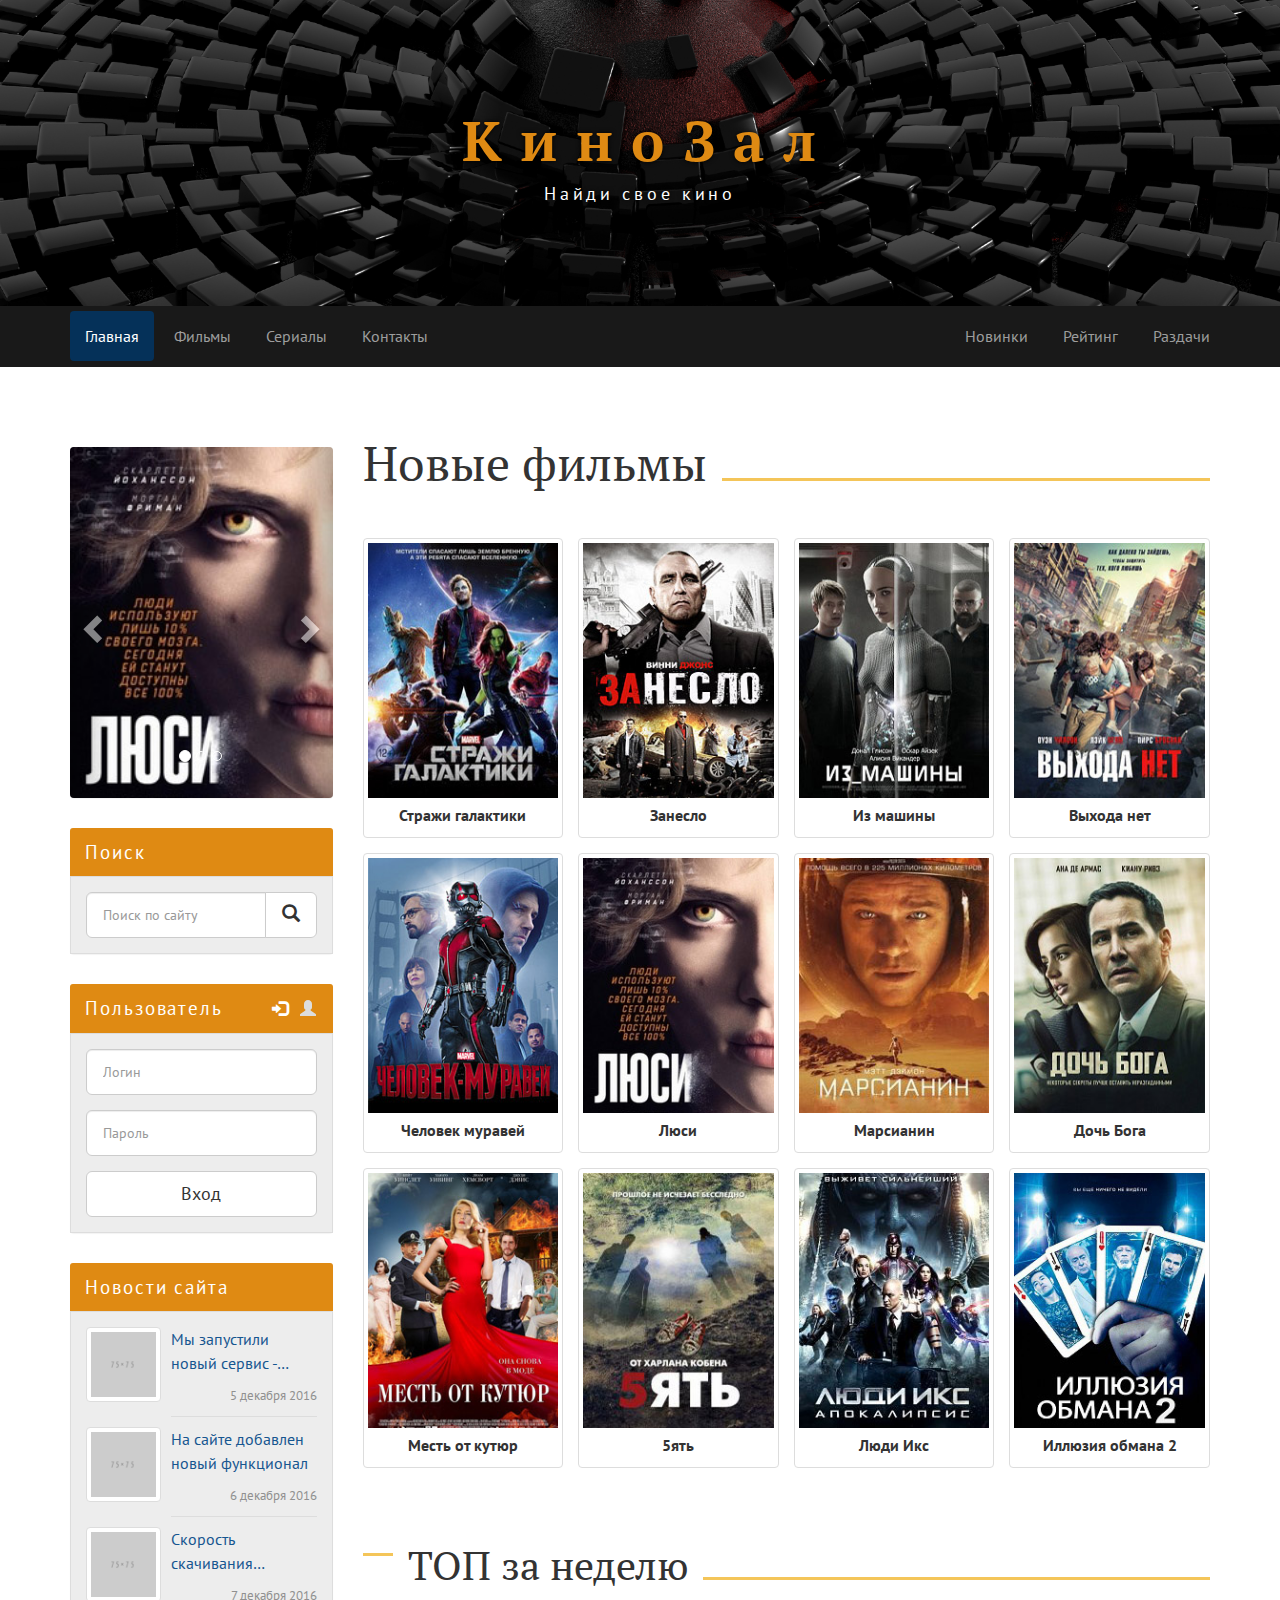
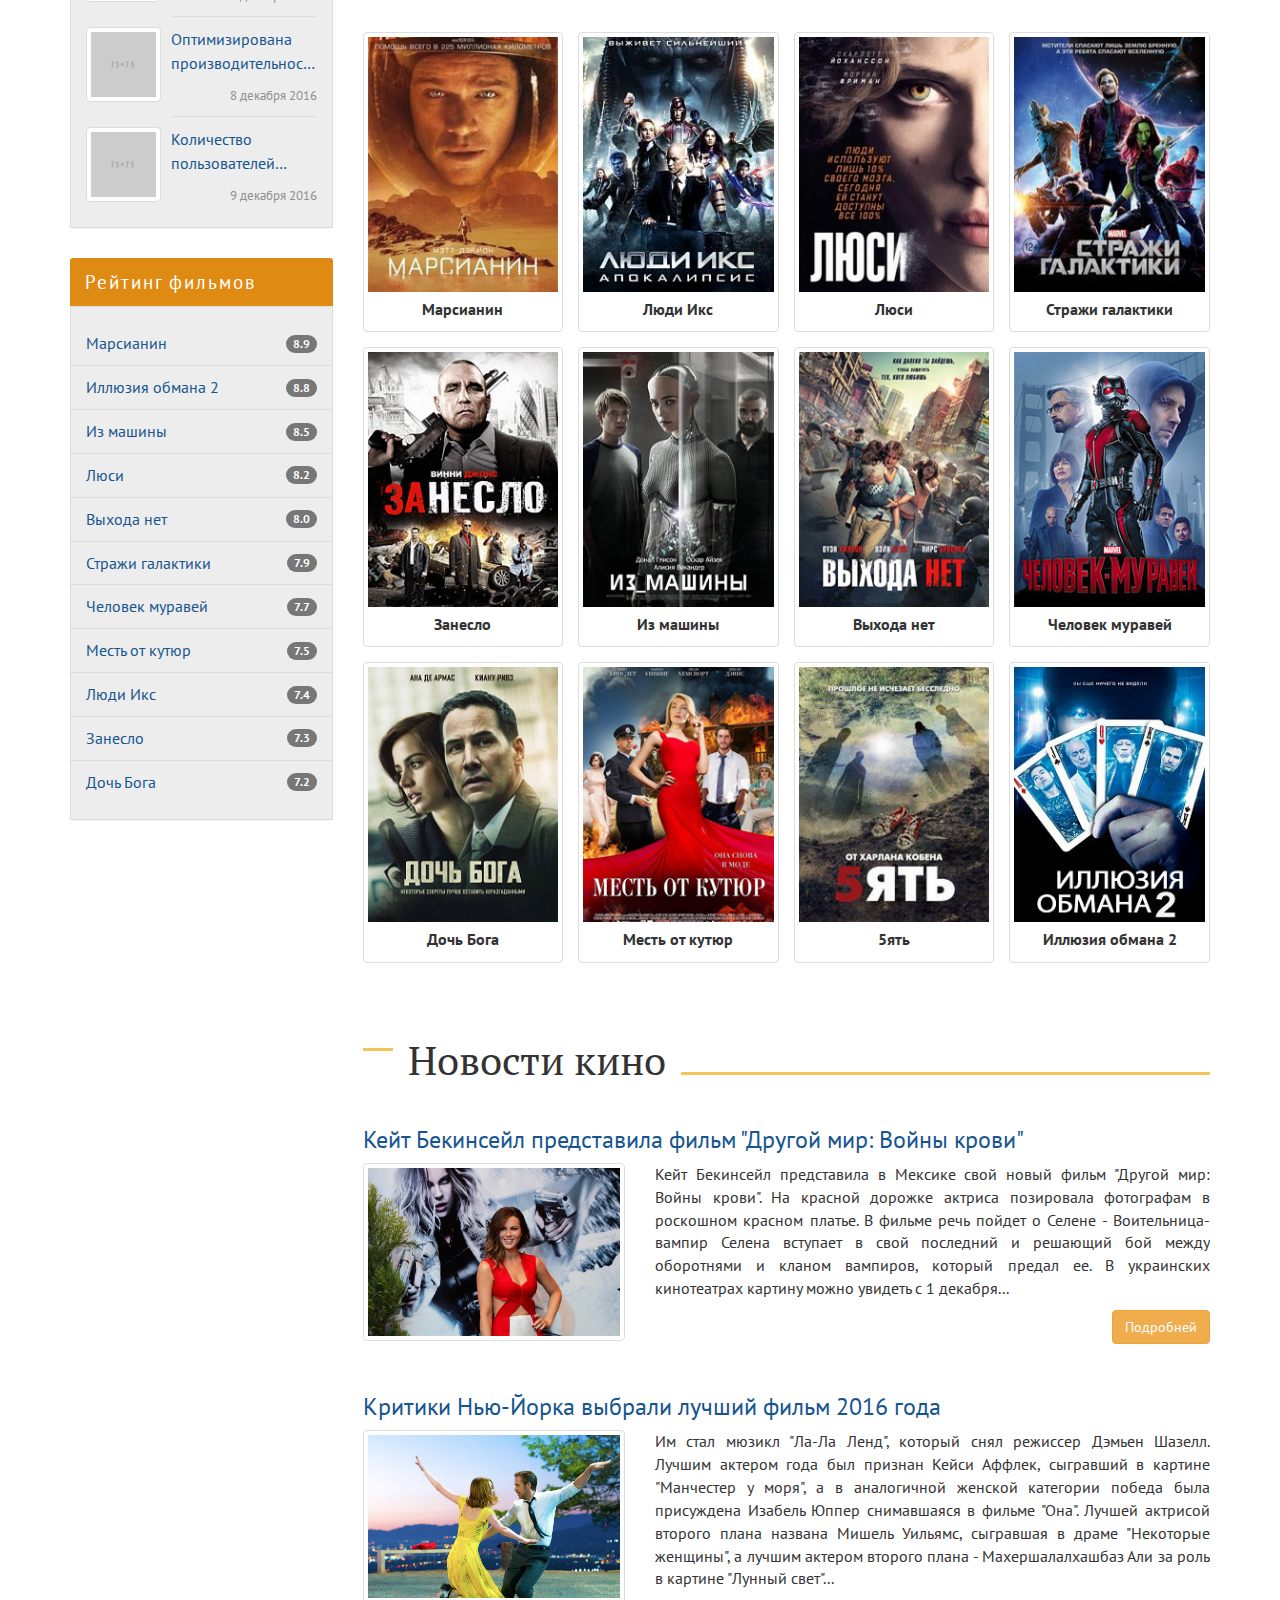
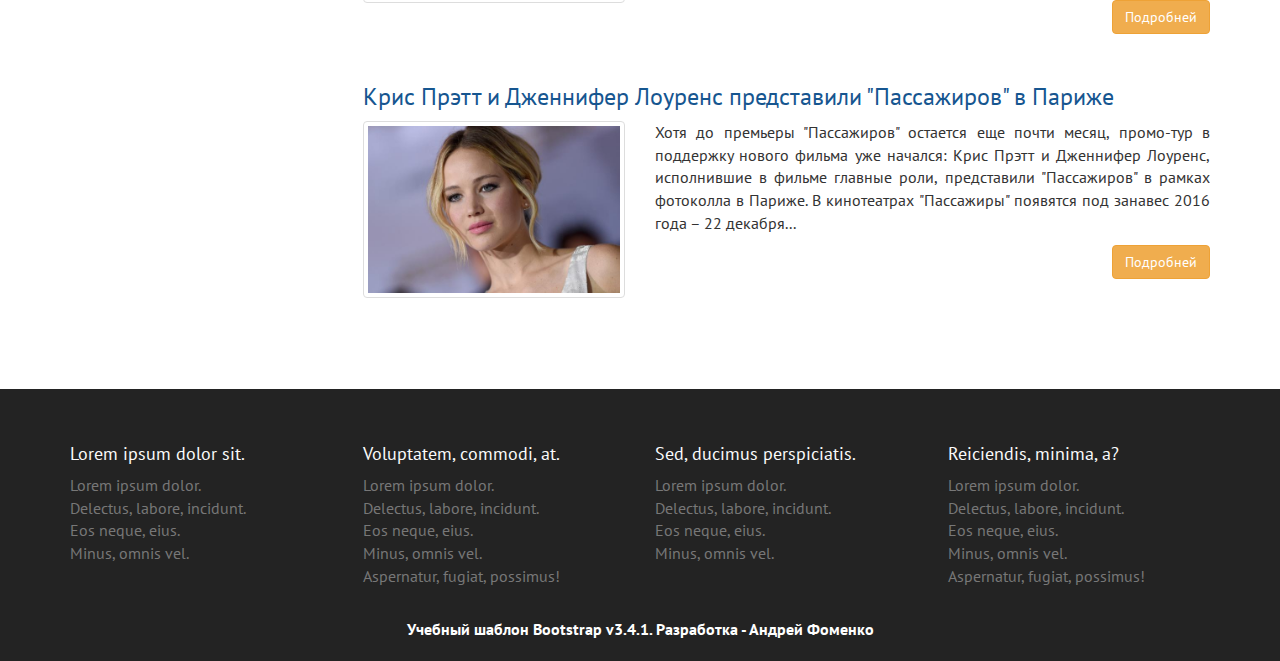
<file: index.html>
<!DOCTYPE html>

<html lang="ru">

<head>
  <meta charset="UTF-8">
  <meta name="viewport"
        content="width=device-width, initial-scale=1.0, minimum-scale=1.0">
  <meta http-equiv="X-UA-Compatible" content="ie=edge">
  <title>КиноЗал</title>
  <link href="libs/bootstrap/dist/css/bootstrap.min.css" rel="stylesheet">
  <link href="https://fonts.googleapis.com/css2?family=PT+Sans:wght@400;700&family=PT+Serif:wght@400;700&display=swap"
        rel="stylesheet">
  <link href="assets/css/style.css" rel="stylesheet">
  <link rel="icon" href="assets/img/favicon.png" type="image/x-icon">
  <!--[if lt IE 9]>
  <script src="https://oss.maxcdn.com/html5shiv/3.7.3/html5shiv.min.js"></script>
  <script src="https://oss.maxcdn.com/respond/1.4.2/respond.min.js"></script>
  <![endif]-->
</head>

<body>
<header class="header">
  <div class="header-logo">
    <div class="container">

      <strong class="header-logo__title">КиноЗал</strong>
      <span class="header-logo__discription">Найди свое кино</span>

    </div>
  </div>
  <div class="header-menu">
    <nav class="navbar navbar-inverse navbar-static-top">
      <div class="container">

        <div class="navbar-header">
          <button type="button" class="navbar-toggle collapsed" data-toggle="collapse"
                  data-target="#navbar-top" aria-expanded="false">
            <span class="sr-only">Toggle navigation</span>
            <span class="icon-bar"></span>
            <span class="icon-bar"></span>
            <span class="icon-bar"></span>
          </button>
        </div>

        <div class="collapse navbar-collapse" id="navbar-top">
          <ul class="nav navbar-nav navbar-left">
            <li class="active"><a href="#">Главная</a></li>
            <li><a href="page.html">Фильмы</a></li>
            <li><a href="#">Сериалы</a></li>
            <li><a href="#">Контакты</a></li>
          </ul>


          <ul class="nav navbar-nav navbar-right">
            <li><a href="#">Новинки</a></li>
            <li><a href="#">Рейтинг</a></li>
            <li><a href="#">Раздачи</a></li>
          </ul>
        </div><!-- /.navbar-collapse -->
      </div><!-- /.container-fluid -->
    </nav>
  </div>
</header>

<div class="container">
  <div class="row">
    <main class="main col-lg-9 col-lg-push-3 col-md-8 col-md-push-4">

      <section class="site-search panel panel-info visible-sm visible-xs">
        <div class="panel-heading">Поиск</div>
        <div class="panel-body">
          <form action="search">
            <div class="input-group input-group-lg">
              <input class="form-control" name="search-text" type="search" placeholder="Поиск по сайту">
              <span class="input-group-btn">
               <button class="btn btn-default" type="submit">
                <span class="glyphicon glyphicon-search"></span>
               </button>
              </span>
            </div>
          </form>
        </div>
      </section>
      <section class="user-login panel panel-info visible-sm visible-xs">
        <div class="panel-heading">Пользователь</div>
        <div class="panel-body">

          <ul class="user-login__tabs nav nav-tabs" role="tablist">
            <li role="presentation" class="active">
              <a href="#user-login-main" aria-controls="user-login-main" role="tab" data-toggle="tab">
                <span class="glyphicon glyphicon-log-in"></span>
              </a>
            </li>
            <li role="presentation">
              <a href="#user-registration-main" aria-controls="user-registration-main" role="tab"
                 data-toggle="tab">
                <span class="glyphicon glyphicon-user"></span>
              </a>
            </li>
          </ul>

          <div class="user-login__content tab-content">
            <div role="tabpanel" class="tab-pane fade in active" id="user-login-main">
              <form action="login">
                <div class="form-group">
                  <input class="form-control input-lg" type="text" placeholder="Логин">
                </div>
                <div class="form-group">
                  <input class="form-control input-lg" type="password" placeholder="Пароль">
                </div>
                <button class="btn btn-default btn-block btn-lg" type="submit">Вход</button>
              </form>
            </div>
            <div role="tabpanel" class="tab-pane fade" id="user-registration-main">
              <form action="registration">
                <div class="form-group">
                  <input class="form-control input-lg" type="text" placeholder="Логин">
                </div>
                <div class="form-group">
                  <input class="form-control input-lg" type="password" placeholder="Пароль">
                </div>
                <div class="form-group">
                  <input class="form-control input-lg" type="email" placeholder="Email">
                </div>
                <button class="btn btn-default btn-block btn-lg" type="submit">Регистрация</button>
              </form>
            </div>
          </div>
        </div>
      </section>

      <section class="new-films">
        <h1 class="new-films-title">Новые фильмы</h1>
        <div class="new-films-row row">
          <div class="new-films-item col-lg-3 col-sm-4 col-xs-6">
            <div class="new-films-item__thumbnail thumbnail">
              <a href="">
                <img class="new-films-item__image" src="assets/img/films/1266931.jpg" alt="">
                <div class="new-films-item__caption caption">
                  <h3 class="new-films-item__title">Стражи галактики</h3>
                </div>
              </a>
            </div>
          </div>
          <div class="new-films-item col-lg-3 col-sm-4 col-xs-6">
            <div class="new-films-item__thumbnail thumbnail">
              <a href="">
                <img class="new-films-item__image" src="assets/img/films/1289488.jpg" alt="">
                <div class="new-films-item__caption caption">
                  <h3 class="new-films-item__title">Занесло</h3>
                </div>
              </a>
            </div>
          </div>
          <div class="new-films-item col-lg-3 col-sm-4 col-xs-6">
            <div class="new-films-item__thumbnail thumbnail">
              <a href="">
                <img class="new-films-item__image" src="assets/img/films/1341151.jpg" alt="">
                <div class="new-films-item__caption caption">
                  <h3 class="new-films-item__title">Из машины</h3>
                </div>
              </a>
            </div>
          </div>
          <div class="new-films-item col-lg-3 col-sm-4 col-xs-6">
            <div class="new-films-item__thumbnail thumbnail">
              <a href="">
                <img class="new-films-item__image" src="assets/img/films/1381061.jpg" alt="">
                <div class="new-films-item__caption caption">
                  <h3 class="new-films-item__title">Выхода нет</h3>
                </div>
              </a>
            </div>
          </div>
          <div class="new-films-item col-lg-3 col-sm-4 col-xs-6">
            <div class="new-films-item__thumbnail thumbnail">
              <a href="">
                <img class="new-films-item__image" src="assets/img/films/1393263.jpg" alt="">
                <div class="new-films-item__caption caption">
                  <h3 class="new-films-item__title">Человек муравей</h3>
                </div>
              </a>
            </div>
          </div>
          <div class="new-films-item col-lg-3 col-sm-4 col-xs-6">
            <div class="new-films-item__thumbnail thumbnail">
              <a href="">
                <img class="new-films-item__image" src="assets/img/films/1263242.jpg" alt="">
                <div class="new-films-item__caption caption">
                  <h3 class="new-films-item__title">Люси</h3>
                </div>
              </a>
            </div>
          </div>
          <div class="new-films-item col-lg-3 col-sm-4 col-xs-6">
            <div class="new-films-item__thumbnail thumbnail">
              <a href="">
                <img class="new-films-item__image" src="assets/img/films/1401663.jpg" alt="">
                <div class="new-films-item__caption caption">
                  <h3 class="new-films-item__title">Марсианин</h3>
                </div>
              </a>
            </div>
          </div>
          <div class="new-films-item col-lg-3 col-sm-4 col-xs-6">
            <div class="new-films-item__thumbnail thumbnail">
              <a href="">
                <img class="new-films-item__image" src="assets/img/films/1415999.jpg" alt="">
                <div class="new-films-item__caption caption">
                  <h3 class="new-films-item__title">Дочь Бога</h3>
                </div>
              </a>
            </div>
          </div>
          <div class="new-films-item col-lg-3 col-sm-4 col-xs-6">
            <div class="new-films-item__thumbnail thumbnail">
              <a href="">
                <img class="new-films-item__image" src="assets/img/films/1423264.jpg" alt="">
                <div class="new-films-item__caption caption">
                  <h3 class="new-films-item__title">Месть от кутюр</h3>
                </div>
              </a>
            </div>
          </div>
          <div class="new-films-item col-lg-3 col-sm-4 col-xs-6">
            <div class="new-films-item__thumbnail thumbnail">
              <a href="">
                <img class="new-films-item__image" src="assets/img/films/1441076.jpg" alt="">
                <div class="new-films-item__caption caption">
                  <h3 class="new-films-item__title">5ять</h3>
                </div>
              </a>
            </div>
          </div>
          <div class="new-films-item col-lg-3 col-sm-4 col-xs-6">
            <div class="new-films-item__thumbnail thumbnail">
              <a href="">
                <img class="new-films-item__image" src="assets/img/films/1453229.jpg" alt="">
                <div class="new-films-item__caption caption">
                  <h3 class="new-films-item__title">Люди Икс</h3>
                </div>
              </a>
            </div>
          </div>
          <div class="new-films-item col-lg-3 col-sm-4 col-xs-6">
            <div class="new-films-item__thumbnail thumbnail">
              <a href="">
                <img class="new-films-item__image" src="assets/img/films/1455536.jpg" alt="">
                <div class="new-films-item__caption caption">
                  <h3 class="new-films-item__title">Иллюзия обмана 2</h3>
                </div>
              </a>
            </div>
          </div>
        </div>

      </section>

      <section class="week-films">
        <h2 class="week-films-title">ТОП за неделю</h2>
        <div class="week-films-row row">
          <div class="week-films-item col-lg-3 col-sm-4 col-xs-6">
            <div class="week-films-item__thumbnail thumbnail">
              <a href="">
                <img class="week-films-item__image" src="assets/img/films/1401663.jpg" alt="">
                <div class="week-films-item__caption caption">
                  <h3 class="week-films-item__title">Марсианин</h3>
                </div>
              </a>
            </div>
          </div>
          <div class="week-films-item col-lg-3 col-sm-4 col-xs-6">
            <div class="week-films-item__thumbnail thumbnail">
              <a href="">
                <img class="week-films-item__image" src="assets/img/films/1453229.jpg" alt="">
                <div class="week-films-item__caption caption">
                  <h3 class="week-films-item__title">Люди Икс</h3>
                </div>
              </a>
            </div>
          </div>
          <div class="week-films-item col-lg-3 col-sm-4 col-xs-6">
            <div class="week-films-item__thumbnail thumbnail">
              <a href="">
                <img class="week-films-item__image" src="assets/img/films/1263242.jpg" alt="">
                <div class="week-films-item__caption caption">
                  <h3 class="week-films-item__title">Люси</h3>
                </div>
              </a>
            </div>
          </div>
          <div class="week-films-item col-lg-3 col-sm-4 col-xs-6">
            <div class="week-films-item__thumbnail thumbnail">
              <a href="">
                <img class="week-films-item__image" src="assets/img/films/1266931.jpg" alt="">
                <div class="week-films-item__caption caption">
                  <h3 class="week-films-item__title">Стражи галактики</h3>
                </div>
              </a>
            </div>
          </div>
          <div class="week-films-item col-lg-3 col-sm-4 col-xs-6">
            <div class="week-films-item__thumbnail thumbnail">
              <a href="">
                <img class="week-films-item__image" src="assets/img/films/1289488.jpg" alt="">
                <div class="week-films-item__caption caption">
                  <h3 class="week-films-item__title">Занесло</h3>
                </div>
              </a>
            </div>
          </div>
          <div class="week-films-item col-lg-3 col-sm-4 col-xs-6">
            <div class="week-films-item__thumbnail thumbnail">
              <a href="">
                <img class="week-films-item__image" src="assets/img/films/1341151.jpg" alt="">
                <div class="week-films-item__caption caption">
                  <h3 class="week-films-item__title">Из машины</h3>
                </div>
              </a>
            </div>
          </div>
          <div class="week-films-item col-lg-3 col-sm-4 col-xs-6">
            <div class="week-films-item__thumbnail thumbnail">
              <a href="">
                <img class="week-films-item__image" src="assets/img/films/1381061.jpg" alt="">
                <div class="week-films-item__caption caption">
                  <h3 class="week-films-item__title">Выхода нет</h3>
                </div>
              </a>
            </div>
          </div>
          <div class="week-films-item col-lg-3 col-sm-4 col-xs-6">
            <div class="week-films-item__thumbnail thumbnail">
              <a href="">
                <img class="week-films-item__image" src="assets/img/films/1393263.jpg" alt="">
                <div class="week-films-item__caption caption">
                  <h3 class="week-films-item__title">Человек муравей</h3>
                </div>
              </a>
            </div>
          </div>
          <div class="week-films-item col-lg-3 col-sm-4 col-xs-6">
            <div class="week-films-item__thumbnail thumbnail">
              <a href="">
                <img class="week-films-item__image" src="assets/img/films/1415999.jpg" alt="">
                <div class="week-films-item__caption caption">
                  <h3 class="week-films-item__title">Дочь Бога</h3>
                </div>
              </a>
            </div>
          </div>
          <div class="week-films-item col-lg-3 col-sm-4 col-xs-6">
            <div class="week-films-item__thumbnail thumbnail">
              <a href="">
                <img class="week-films-item__image" src="assets/img/films/1423264.jpg" alt="">
                <div class="week-films-item__caption caption">
                  <h3 class="week-films-item__title">Месть от кутюр</h3>
                </div>
              </a>
            </div>
          </div>
          <div class="week-films-item col-lg-3 col-sm-4 col-xs-6">
            <div class="week-films-item__thumbnail thumbnail">
              <a href="">
                <img class="week-films-item__image" src="assets/img/films/1441076.jpg" alt="">
                <div class="week-films-item__caption caption">
                  <h3 class="week-films-item__title">5ять</h3>
                </div>
              </a>
            </div>
          </div>
          <div class="week-films-item col-lg-3 col-sm-4 col-xs-6">
            <div class="week-films-item__thumbnail thumbnail">
              <a href="">
                <img class="week-films-item__image" src="assets/img/films/1455536.jpg" alt="">
                <div class="week-films-item__caption caption">
                  <h3 class="week-films-item__title">Иллюзия обмана 2</h3>
                </div>
              </a>
            </div>
          </div>
        </div>
      </section>

      <section class="cinema-news">
        <h2>Новости кино</h2>
        <div class="cinema-news-item">
          <h3>
            <a href="">Кейт Бекинсейл представила фильм "Другой мир: Войны крови"</a>
          </h3>
          <div class="cinema-news-item__row row">
            <div class="cinema-news-item col-sm-4">
              <div class="cinema-news-item__thumbnail thumbnail">
                <img src="assets/img/news/news-1.jpg" alt="">
              </div>
            </div>
            <div class="cinema-news-item col-sm-8">

              <p class="cinema-news-item__text">Кейт Бекинсейл представила в Мексике свой новый фильм "Другой мир: Войны
                крови". На красной дорожке
                актриса позировала фотографам в роскошном красном платье. В фильме речь пойдет о Селене -
                Воительница-вампир Селена вступает в свой последний и решающий бой между оборотнями и кланом вампиров,
                который предал ее. В украинских кинотеатрах картину можно увидеть с 1 декабря...</p>

              <a class="cinema-news-item__button btn btn-warning" href="">Подробней</a>
            </div>
          </div>
        </div>
        <div class="cinema-news-item">
          <h3>
            <a href="">Критики Нью-Йорка выбрали лучший фильм 2016 года</a>
          </h3>
          <div class="cinema-news-item__row row">
            <div class="cinema-news-item col-sm-4">
              <div class="cinema-news-item__thumbnail thumbnail">
                <img src="assets/img/news/news-2.jpg" alt="">
              </div>
            </div>
            <div class="cinema-news-item col-sm-8">

              <p class="cinema-news-item__text">Им стал мюзикл "Ла-Ла Ленд", который снял режиссер Дэмьен Шазелл. Лучшим
                актером года был признан Кейси Аффлек, сыгравший в картине "Манчестер у моря", а в аналогичной женской
                категории победа была присуждена Изабель Юппер снимавшаяся в фильме "Она". Лучшей актрисой второго плана
                названа Мишель Уильямс, сыгравшая в драме "Некоторые женщины", а лучшим актером второго плана -
                Махершалалхашбаз Али за роль в картине "Лунный свет"...</p>

              <a class="cinema-news-item__button btn btn-warning" href="">Подробней</a>
            </div>
          </div>
        </div>
        <div class="cinema-news-item">
          <h3>
            <a href="">Крис Прэтт и Дженнифер Лоуренс представили "Пассажиров" в Париже</a>
          </h3>
          <div class="cinema-news-item__row row">
            <div class="cinema-news-item col-sm-4">
              <div class="cinema-news-item__thumbnail thumbnail">
                <img src="assets/img/news/news-3.jpg" alt="">
              </div>
            </div>
            <div class="cinema-news-item col-sm-8">

              <p class="cinema-news-item__text">Хотя до премьеры "Пассажиров" остается еще почти месяц, промо-тур в
                поддержку нового фильма уже начался: Крис Прэтт и Дженнифер Лоуренс, исполнившие в фильме главные роли,
                представили "Пассажиров" в рамках фотоколла в Париже. В кинотеатрах "Пассажиры" появятся под занавес
                2016 года – 22 декабря...</p>

              <a class="cinema-news-item__button btn btn-warning" href="">Подробней</a>
            </div>
          </div>
        </div>
      </section>
    </main>
    <aside class="left-sidebar col-lg-3 col-lg-pull-9 col-md-4 col-md-pull-8">

      <div class="vertical-slider panel panel-info visible-lg visible-md">
        <div id="vertical-carousel" class="carousel slide" data-ride="carousel">

          <ol class="carousel-indicators">
            <li data-target="#vertical-carousel" data-slide-to="0" class="active"></li>
            <li data-target="#vertical-carousel" data-slide-to="1"></li>
            <li data-target="#vertical-carousel" data-slide-to="2"></li>
          </ol>

          <div class="carousel-inner" role="listbox">
            <div class="item active">
              <img class="vertical-slider__image" src="assets/img/films/1263242.jpg" alt="film title">
            </div>
            <div class="item">
              <img class="vertical-slider__image" src="assets/img/films/1289488.jpg" alt="film title">
            </div>
            <div class="item">
              <img class="vertical-slider__image" src="assets/img/films/1401663.jpg" alt="film title">
            </div>
          </div>

          <a class="left carousel-control" href="#vertical-carousel" role="button" data-slide="prev">
            <span class="glyphicon glyphicon-chevron-left" aria-hidden="true"></span>
            <span class="sr-only">Previous</span>
          </a>
          <a class="right carousel-control" href="#vertical-carousel" role="button" data-slide="next">
            <span class="glyphicon glyphicon-chevron-right" aria-hidden="true"></span>
            <span class="sr-only">Next</span>
          </a>
        </div>
      </div>
      <div class="site-search panel panel-info visible-lg visible-md">
        <div class="panel-heading">Поиск</div>
        <div class="panel-body">
          <form action="search">
            <div class="input-group input-group-lg">
              <input class="form-control" name="search-text" type="search" placeholder="Поиск по сайту">
              <span class="input-group-btn">
               <button class="btn btn-default" type="submit">
                <span class="glyphicon glyphicon-search"></span>
               </button>
              </span>
            </div>
          </form>
        </div>
      </div>
      <div class="user-login panel panel-info visible-lg visible-md">
        <div class="panel-heading">Пользователь</div>
        <div class="panel-body">

          <ul class="user-login__tabs nav nav-tabs" role="tablist">
            <li role="presentation" class="active">
              <a href="#user-login-sidebar" aria-controls="user-login-sidebar" role="tab" data-toggle="tab">
                <span class="glyphicon glyphicon-log-in"></span>
              </a>
            </li>
            <li role="presentation">
              <a href="#user-registration-sidebar" aria-controls="user-registration-sidebar" role="tab"
                 data-toggle="tab">
                <span class="glyphicon glyphicon-user"></span>
              </a>
            </li>
          </ul>

          <div class="user-login__content tab-content">
            <div role="tabpanel" class="tab-pane fade in active" id="user-login-sidebar">
              <form action="login">
                <div class="form-group">
                  <input class="form-control input-lg" type="text" placeholder="Логин">
                </div>
                <div class="form-group">
                  <input class="form-control input-lg" type="password" placeholder="Пароль">
                </div>
                <button class="btn btn-default btn-block btn-lg" type="submit">Вход</button>
              </form>
            </div>
            <div role="tabpanel" class="tab-pane fade" id="user-registration-sidebar">
              <form action="registration">
                <div class="form-group">
                  <input class="form-control input-lg" type="text" placeholder="Логин">
                </div>
                <div class="form-group">
                  <input class="form-control input-lg" type="password" placeholder="Пароль">
                </div>
                <div class="form-group">
                  <input class="form-control input-lg" type="email" placeholder="Email">
                </div>
                <button class="btn btn-default btn-block btn-lg" type="submit">Регистрация</button>
              </form>
            </div>
          </div>
        </div>
      </div>
      <div class="site-news panel panel-info">

        <div class="panel-heading">Новости сайта</div>
        <div class="panel-body">
          <div class="site-news-item">
            <div class="site-news-item__thumbnail thumbnail">
              <img class="site-news-item__image" src="assets/img/75x75.png" alt="">
            </div>
            <div class="site-news-item__title">
              <a class="site-news-item__link" href="">Мы запустили новый сервис - КиноМонстр</a>
            </div>
            <div class="site-news-item__date">5 декабря 2016</div>
          </div>
          <div class="site-news-item">
            <div class="site-news-item__thumbnail thumbnail">
              <img class="site-news-item__image" src="assets/img/75x75.png" alt="">
            </div>
            <div class="site-news-item__title">
              <a class="site-news-item__link" href="">На сайте добавлен новый функционал</a>
            </div>
            <div class="site-news-item__date">6 декабря 2016</div>
          </div>
          <div class="site-news-item">
            <div class="site-news-item__thumbnail thumbnail">
              <img class="site-news-item__image" src="assets/img/75x75.png" alt="">
            </div>
            <div class="site-news-item__title">
              <a class="site-news-item__link" href="">Скорость скачивания фильмов увеличена</a>
            </div>
            <div class="site-news-item__date">7 декабря 2016</div>
          </div>
          <div class="site-news-item">
            <div class="site-news-item__thumbnail thumbnail">
              <img class="site-news-item__image" src="assets/img/75x75.png" alt="">
            </div>
            <div class="site-news-item__title">
              <a class="site-news-item__link" href="">Оптимизирована производительность сервера</a>
            </div>
            <div class="site-news-item__date">8 декабря 2016</div>
          </div>
          <div class="site-news-item">
            <div class="site-news-item__thumbnail thumbnail">
              <img class="site-news-item__image" src="assets/img/75x75.png" alt="">
            </div>
            <div class="site-news-item__title">
              <a class="site-news-item__link" href="">Количество пользователей перевалила за 10 000</a>
            </div>
            <div class="site-news-item__date">9 декабря 2016</div>
          </div>
        </div>
      </div>
      <div class="top-films panel panel-info">
        <div class="panel-heading">Рейтинг фильмов</div>
        <div class="top-films__body panel-body">
          <div class="top-films__list list-group">
            <a href="#" class="top-films__item list-group-item">Марсианин
              <span class="top-films__badge badge">8.9</span>
            </a>
            <a class="top-films__item list-group-item" href="#">Иллюзия обмана 2
              <span class="top-films__badge badge">8.8</span>
            </a>
            <a class="top-films__item list-group-item" href="#">Из машины
              <span class="top-films__badge badge">8.5</span>
            </a>
            <a class="top-films__item list-group-item" href="#">Люси
              <span class="top-films__badge badge">8.2</span>
            </a>
            <a class="top-films__item list-group-item" href="#">Выхода нет
              <span class="top-films__badge badge">8.0</span>
            </a>
            <a class="top-films__item list-group-item" href="#">Стражи галактики
              <span class="top-films__badge badge">7.9</span>
            </a>
            <a class="top-films__item list-group-item" href="#">Человек муравей
              <span class="top-films__badge badge">7.7</span>
            </a>
            <a class="top-films__item list-group-item" href="#">Месть от кутюр
              <span class="top-films__badge badge">7.5</span>
            </a>
            <a class="top-films__item list-group-item" href="#">Люди Икс
              <span class="top-films__badge badge">7.4</span>
            </a>
            <a class="top-films__item list-group-item" href="#">Занесло
              <span class="top-films__badge badge">7.3</span>
            </a>
            <a class="top-films__item list-group-item" href="#">Дочь Бога
              <span class="top-films__badge badge">7.2</span>
            </a>
          </div>
        </div>
      </div>
    </aside>
  </div>
</div>

<footer class="footer">
  <div class="container-fluid">
    <div class="row">
      <div class="container">
        <div class="row">
          <div class="footer-block col-md-3 col-xs-6">
            <h4 class="footer-block__title">Lorem ipsum dolor sit.</h4>
            <ul class="footer-block__list">
              <li class="footer-block__item">
                <a class="footer-block__link" href="">Lorem ipsum dolor.</a>
              </li>
              <li class="footer-block__item">
                <a class="footer-block__link" href="">Delectus, labore, incidunt.</a>
              </li>
              <li class="footer-block__item">
                <a class="footer-block__link" href="">Eos neque, eius.</a>
              </li>
              <li class="footer-block__item">
                <a class="footer-block__link" href="">Minus, omnis vel.</a>
              </li>
            </ul>
          </div>
          <div class="footer-block col-md-3 col-xs-6">
            <h4 class="footer-block__title">Voluptatem, commodi, at.</h4>
            <ul class="footer-block__list">
              <li class="footer-block__item">
                <a class="footer-block__link" href="">Lorem ipsum dolor.</a>
              </li>
              <li class="footer-block__item">
                <a class="footer-block__link" href="">Delectus, labore, incidunt.</a>
              </li>
              <li class="footer-block__item">
                <a class="footer-block__link" href="">Eos neque, eius.</a>
              </li>
              <li class="footer-block__item">
                <a class="footer-block__link" href="">Minus, omnis vel.</a>
              </li>
              <li class="footer-block__item">
                <a class="footer-block__link" href="">Aspernatur, fugiat, possimus!</a>
              </li>
            </ul>
          </div>
          <div class="footer-block col-md-3 col-xs-6">
            <h4 class="footer-block__title">Sed, ducimus perspiciatis.</h4>
            <ul class="footer-block__list">
              <li class="footer-block__item">
                <a class="footer-block__link" href="">Lorem ipsum dolor.</a>
              </li>
              <li class="footer-block__item">
                <a class="footer-block__link" href="">Delectus, labore, incidunt.</a>
              </li>
              <li class="footer-block__item">
                <a class="footer-block__link" href="">Eos neque, eius.</a>
              </li>
              <li class="footer-block__item">
                <a class="footer-block__link" href="">Minus, omnis vel.</a>
              </li>
            </ul>
          </div>
          <div class="footer-block col-md-3 col-xs-6">
            <h4 class="footer-block__title">Reiciendis, minima, a?</h4>
            <ul class="footer-block__list">
              <li class="footer-block__item">
                <a class="footer-block__link" href="">Lorem ipsum dolor.</a>
              </li>
              <li class="footer-block__item">
                <a class="footer-block__link" href="">Delectus, labore, incidunt.</a>
              </li>
              <li class="footer-block__item">
                <a class="footer-block__link" href="">Eos neque, eius.</a>
              </li>
              <li class="footer-block__item">
                <a class="footer-block__link" href="">Minus, omnis vel.</a>
              </li>
              <li class="footer-block__item">
                <a class="footer-block__link" href="">Aspernatur, fugiat, possimus!</a>
              </li>
            </ul>
          </div>
        </div>
        <div class="footer-bottom-row row">
          <strong>
            <a class="footer-bottom-link" href="">Учебный шаблон Bootstrap v3.4.1. Разработка - Андрей Фоменко</a>
          </strong>
        </div>
      </div>
    </div>
  </div>
</footer>
<script src="libs/jquery/dist/jquery.min.js"></script>
<script src="libs/bootstrap/dist/js/bootstrap.min.js"></script>
</body>

</html>
</file>
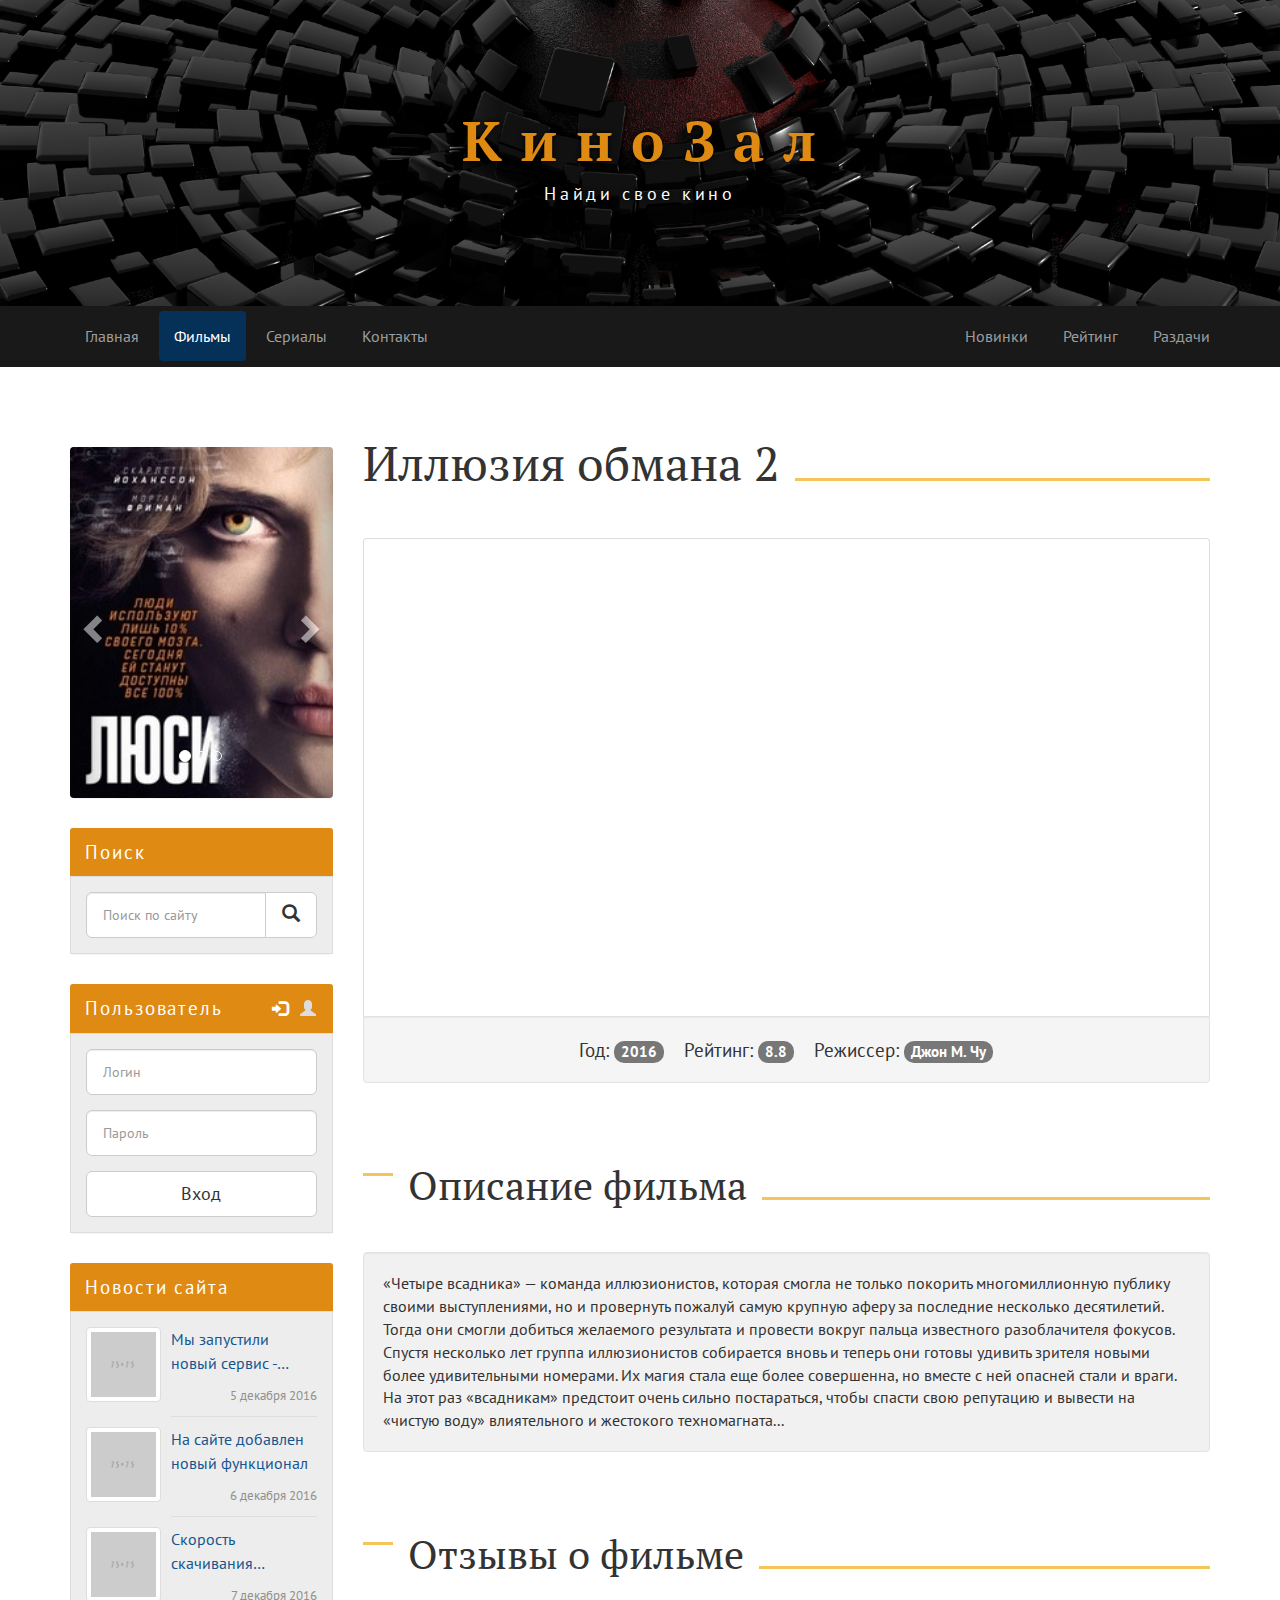
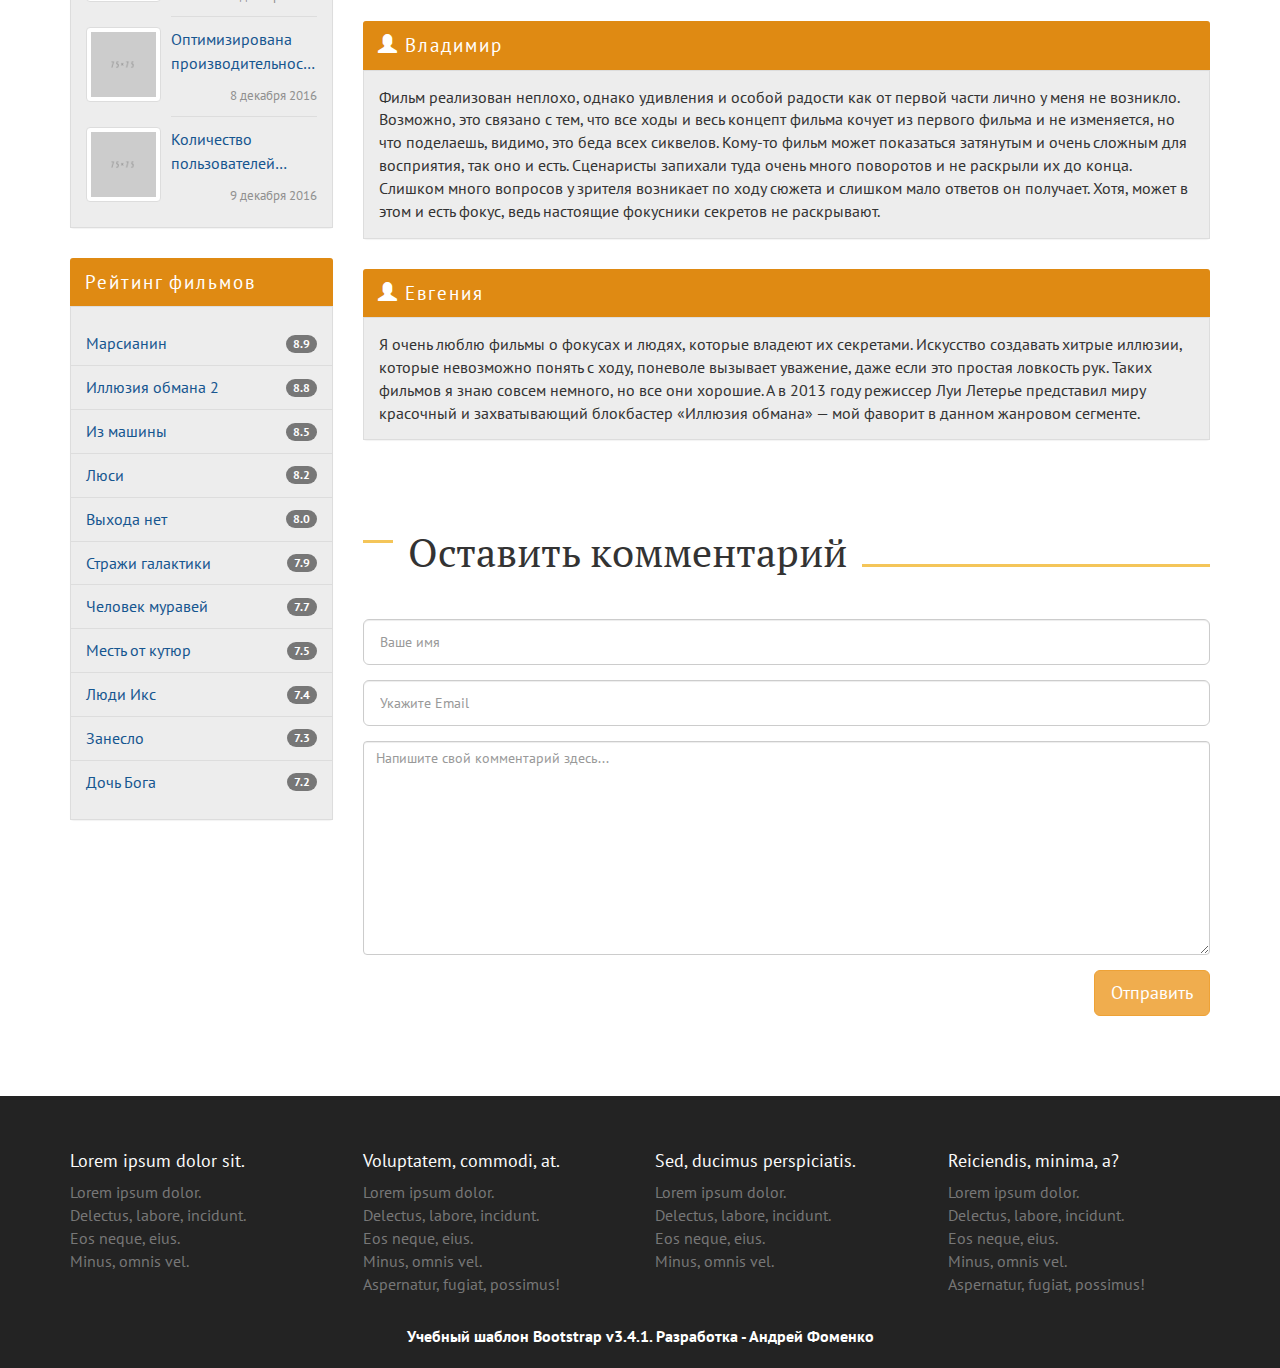
<file: page.html>
<!DOCTYPE html>

<html lang="ru">

<head>
  <meta charset="UTF-8">
  <meta name="viewport"
        content="width=device-width, initial-scale=1.0, minimum-scale=1.0">
  <meta http-equiv="X-UA-Compatible" content="ie=edge">
  <title>КиноЗал</title>
  <link href="libs/bootstrap/dist/css/bootstrap.min.css" rel="stylesheet">
  <link href="https://fonts.googleapis.com/css2?family=PT+Sans:wght@400;700&family=PT+Serif:wght@400;700&display=swap"
        rel="stylesheet">
  <link href="assets/css/style.css" rel="stylesheet">
  <link rel="icon" href="assets/img/favicon.png" type="image/x-icon">
  <!--[if lt IE 9]>
  <script src="https://oss.maxcdn.com/html5shiv/3.7.3/html5shiv.min.js"></script>
  <script src="https://oss.maxcdn.com/respond/1.4.2/respond.min.js"></script>
  <![endif]-->
</head>

<body>
<header class="header">
  <div class="header-logo">
    <div class="container">

      <strong class="header-logo__title">КиноЗал</strong>
      <span class="header-logo__discription">Найди свое кино</span>

    </div>
  </div>
  <div class="header-menu">
    <nav class="navbar navbar-inverse navbar-static-top">
      <div class="container">

        <div class="navbar-header">
          <button type="button" class="navbar-toggle collapsed" data-toggle="collapse"
                  data-target="#navbar-top" aria-expanded="false">
            <span class="sr-only">Toggle navigation</span>
            <span class="icon-bar"></span>
            <span class="icon-bar"></span>
            <span class="icon-bar"></span>
          </button>
        </div>

        <div class="collapse navbar-collapse" id="navbar-top">
          <ul class="nav navbar-nav navbar-left">
            <li><a href="index.html">Главная</a></li>
            <li class="active"><a href="#">Фильмы</a></li>
            <li><a href="#">Сериалы</a></li>
            <li><a href="#">Контакты</a></li>
          </ul>


          <ul class="nav navbar-nav navbar-right">
            <li><a href="#">Новинки</a></li>
            <li><a href="#">Рейтинг</a></li>
            <li><a href="#">Раздачи</a></li>
          </ul>
        </div><!-- /.navbar-collapse -->
      </div><!-- /.container-fluid -->
    </nav>
  </div>
</header>

<div class="container">
  <div class="row">
    <main class="main col-lg-9 col-lg-push-3 col-md-8 col-md-push-4">

      <section class="site-search panel panel-info visible-sm visible-xs">
        <div class="panel-heading">Поиск</div>
        <div class="panel-body">
          <form action="search">
            <div class="input-group input-group-lg">
              <input class="form-control" name="search-text" type="search" placeholder="Поиск по сайту">
              <span class="input-group-btn">
               <button class="btn btn-default" type="submit">
                <span class="glyphicon glyphicon-search"></span>
               </button>
              </span>
            </div>
          </form>
        </div>
      </section>
      <section class="user-login panel panel-info visible-sm visible-xs">
        <div class="panel-heading">Пользователь</div>
        <div class="panel-body">

          <ul class="user-login__tabs nav nav-tabs" role="tablist">
            <li role="presentation" class="active">
              <a href="#user-login-main" aria-controls="user-login-main" role="tab" data-toggle="tab">
                <span class="glyphicon glyphicon-log-in"></span>
              </a>
            </li>
            <li role="presentation">
              <a href="#user-registration-main" aria-controls="user-registration-main" role="tab"
                 data-toggle="tab">
                <span class="glyphicon glyphicon-user"></span>
              </a>
            </li>
          </ul>

          <div class="user-login__content tab-content">
            <div role="tabpanel" class="tab-pane fade in active" id="user-login-main">
              <form action="login">
                <div class="form-group">
                  <input class="form-control input-lg" type="text" placeholder="Логин">
                </div>
                <div class="form-group">
                  <input class="form-control input-lg" type="password" placeholder="Пароль">
                </div>
                <button class="btn btn-default btn-block btn-lg" type="submit">Вход</button>
              </form>
            </div>
            <div role="tabpanel" class="tab-pane fade" id="user-registration-main">
              <form action="registration">
                <div class="form-group">
                  <input class="form-control input-lg" type="text" placeholder="Логин">
                </div>
                <div class="form-group">
                  <input class="form-control input-lg" type="password" placeholder="Пароль">
                </div>
                <div class="form-group">
                  <input class="form-control input-lg" type="email" placeholder="Email">
                </div>
                <button class="btn btn-default btn-block btn-lg" type="submit">Регистрация</button>
              </form>
            </div>
          </div>
        </div>
      </section>

      <section class="film-info">
        <h1 class="film-info-title">Иллюзия обмана 2</h1>
        <div class="film-info_embed embed-responsive embed-responsive-16by9">
          <iframe class="embed-responsive-item" src="https://www.youtube.com/embed/47DzVAIzSQI"></iframe>
        </div>
        <div class="film-info__well well text-center">
            <span class="film-info__span">Год:
            <span class="film-info__badge badge">2016</span>
            </span>
          <span class="film-info__span">Рейтинг:
            <span class="film-info__badge badge">8.8</span>
            </span>
          <span class="film-info__span">Режиссер:
            <span class="film-info__badge badge">Джон М. Чу</span>
            </span>
        </div>
      </section>

      <section class="film-description">
        <h2>Описание фильма</h2>
        <div class="film-description__well well">
          «Четыре всадника» — команда иллюзионистов, которая смогла не только покорить многомиллионную публику своими
          выступлениями, но и провернуть пожалуй самую крупную аферу за последние несколько десятилетий. Тогда они
          смогли добиться желаемого результата и провести вокруг пальца известного разоблачителя фокусов. Спустя
          несколько лет группа иллюзионистов собирается вновь и теперь они готовы удивить зрителя новыми более
          удивительными номерами. Их магия стала еще более совершенна, но вместе с ней опасней стали и враги. На этот
          раз «всадникам» предстоит очень сильно постараться, чтобы спасти свою репутацию и вывести на «чистую воду»
          влиятельного и жестокого техномагната...
        </div>
      </section>

      <section class="film-reviews">
        <h2>Отзывы о фильме</h2>
        <div class="panel panel-info">
          <div class="panel-heading">
            <span class="glyphicon glyphicon-user"></span>
            <span>Владимир</span>
          </div>
          <div class="panel-body">
            Фильм реализован неплохо, однако удивления и особой радости как от первой части лично у меня не возникло.
            Возможно, это связано с тем, что все ходы и весь концепт фильма кочует из первого фильма и не изменяется, но
            что поделаешь, видимо, это беда всех сиквелов. Кому-то фильм может показаться затянутым и очень сложным для
            восприятия, так оно и есть. Сценаристы запихали туда очень много поворотов и не раскрыли их до конца.
            Слишком много вопросов у зрителя возникает по ходу сюжета и слишком мало ответов он получает. Хотя, может в
            этом и есть фокус, ведь настоящие фокусники секретов не раскрывают.
          </div>
        </div>
        <div class="panel panel-info">
          <div class="panel-heading">
            <span class="glyphicon glyphicon-user"></span>
            <span>Евгения</span>
          </div>
          <div class="panel-body">
            Я очень люблю фильмы о фокусах и людях, которые владеют их секретами. Искусство создавать хитрые иллюзии,
            которые невозможно понять с ходу, поневоле вызывает уважение, даже если это простая ловкость рук. Таких
            фильмов я знаю совсем немного, но все они хорошие. А в 2013 году режиссер Луи Летерье представил миру
            красочный и захватывающий блокбастер «Иллюзия обмана» — мой фаворит в данном жанровом сегменте.
          </div>
        </div>
      </section>

      <section class="film-comment">
        <h2>Оставить комментарий</h2>
        <div class="user-login__content tab-content">
          <div role="tabpanel" class="tab-pane fade in active" id="film-comment">
            <form action="login">
              <div class="form-group">
                <input class="form-control input-lg" type="text" placeholder="Ваше имя">
              </div>
              <div class="form-group">
                <input class="form-control input-lg" type="password" placeholder="Укажите Email">
              </div>
              <div class="form-group">
                <textarea class="form-control" rows="10" placeholder="Напишите свой комментарий здесь..."></textarea>
              </div>
              <a class="film-comment__button btn btn-warning btn-lg" href="">Отправить</a>
            </form>
          </div>
        </div>
      </section>
    </main>
    <aside class="left-sidebar col-lg-3 col-lg-pull-9 col-md-4 col-md-pull-8">
      <div class="vertical-slider panel panel-info visible-lg visible-md">
        <div id="vertical-carousel" class="carousel slide" data-ride="carousel">

          <ol class="carousel-indicators">
            <li data-target="#vertical-carousel" data-slide-to="0" class="active"></li>
            <li data-target="#vertical-carousel" data-slide-to="1"></li>
            <li data-target="#vertical-carousel" data-slide-to="2"></li>
          </ol>

          <div class="carousel-inner" role="listbox">
            <div class="item active">
              <img class="vertical-slider__image" src="assets/img/films/1263242.jpg" alt="film title">
            </div>
            <div class="item">
              <img class="vertical-slider__image" src="assets/img/films/1289488.jpg" alt="film title">
            </div>
            <div class="item">
              <img class="vertical-slider__image" src="assets/img/films/1401663.jpg" alt="film title">
            </div>
          </div>

          <a class="left carousel-control" href="#vertical-carousel" role="button" data-slide="prev">
            <span class="glyphicon glyphicon-chevron-left" aria-hidden="true"></span>
            <span class="sr-only">Previous</span>
          </a>
          <a class="right carousel-control" href="#vertical-carousel" role="button" data-slide="next">
            <span class="glyphicon glyphicon-chevron-right" aria-hidden="true"></span>
            <span class="sr-only">Next</span>
          </a>
        </div>
      </div>
      <div class="site-search panel panel-info visible-lg visible-md">
        <div class="panel-heading">Поиск</div>
        <div class="panel-body">
          <form action="search">
            <div class="input-group input-group-lg">
              <input class="form-control" name="search-text" type="search" placeholder="Поиск по сайту">
              <span class="input-group-btn">
               <button class="btn btn-default" type="submit">
                <span class="glyphicon glyphicon-search"></span>
               </button>
              </span>
            </div>
          </form>
        </div>
      </div>
      <div class="user-login panel panel-info visible-lg visible-md">
        <div class="panel-heading">Пользователь</div>
        <div class="panel-body">

          <ul class="user-login__tabs nav nav-tabs" role="tablist">
            <li role="presentation" class="active">
              <a href="#user-login-sidebar" aria-controls="user-login-sidebar" role="tab" data-toggle="tab">
                <span class="glyphicon glyphicon-log-in"></span>
              </a>
            </li>
            <li role="presentation">
              <a href="#user-registration-sidebar" aria-controls="user-registration-sidebar" role="tab"
                 data-toggle="tab">
                <span class="glyphicon glyphicon-user"></span>
              </a>
            </li>
          </ul>

          <div class="user-login__content tab-content">
            <div role="tabpanel" class="tab-pane fade in active" id="user-login-sidebar">
              <form action="login">
                <div class="form-group">
                  <input class="form-control input-lg" type="text" placeholder="Логин">
                </div>
                <div class="form-group">
                  <input class="form-control input-lg" type="password" placeholder="Пароль">
                </div>
                <button class="btn btn-default btn-block btn-lg" type="submit">Вход</button>
              </form>
            </div>
            <div role="tabpanel" class="tab-pane fade" id="user-registration-sidebar">
              <form action="registration">
                <div class="form-group">
                  <input class="form-control input-lg" type="text" placeholder="Логин">
                </div>
                <div class="form-group">
                  <input class="form-control input-lg" type="password" placeholder="Пароль">
                </div>
                <div class="form-group">
                  <input class="form-control input-lg" type="email" placeholder="Email">
                </div>
                <button class="btn btn-default btn-block btn-lg" type="submit">Регистрация</button>
              </form>
            </div>
          </div>
        </div>
      </div>
      <div class="site-news panel panel-info">

        <div class="panel-heading">Новости сайта</div>
        <div class="panel-body">
          <div class="site-news-item">
            <div class="site-news-item__thumbnail thumbnail">
              <img class="site-news-item__image" src="assets/img/75x75.png" alt="">
            </div>
            <div class="site-news-item__title">
              <a class="site-news-item__link" href="">Мы запустили новый сервис - КиноМонстр</a>
            </div>
            <div class="site-news-item__date">5 декабря 2016</div>
          </div>
          <div class="site-news-item">
            <div class="site-news-item__thumbnail thumbnail">
              <img class="site-news-item__image" src="assets/img/75x75.png" alt="">
            </div>
            <div class="site-news-item__title">
              <a class="site-news-item__link" href="">На сайте добавлен новый функционал</a>
            </div>
            <div class="site-news-item__date">6 декабря 2016</div>
          </div>
          <div class="site-news-item">
            <div class="site-news-item__thumbnail thumbnail">
              <img class="site-news-item__image" src="assets/img/75x75.png" alt="">
            </div>
            <div class="site-news-item__title">
              <a class="site-news-item__link" href="">Скорость скачивания фильмов увеличена</a>
            </div>
            <div class="site-news-item__date">7 декабря 2016</div>
          </div>
          <div class="site-news-item">
            <div class="site-news-item__thumbnail thumbnail">
              <img class="site-news-item__image" src="assets/img/75x75.png" alt="">
            </div>
            <div class="site-news-item__title">
              <a class="site-news-item__link" href="">Оптимизирована производительность сервера</a>
            </div>
            <div class="site-news-item__date">8 декабря 2016</div>
          </div>
          <div class="site-news-item">
            <div class="site-news-item__thumbnail thumbnail">
              <img class="site-news-item__image" src="assets/img/75x75.png" alt="">
            </div>
            <div class="site-news-item__title">
              <a class="site-news-item__link" href="">Количество пользователей перевалила за 10 000</a>
            </div>
            <div class="site-news-item__date">9 декабря 2016</div>
          </div>
        </div>
      </div>
      <div class="top-films panel panel-info">
        <div class="panel-heading">Рейтинг фильмов</div>
        <div class="top-films__body panel-body">
          <div class="top-films__list list-group">
            <a href="#" class="top-films__item list-group-item">Марсианин
              <span class="top-films__badge badge">8.9</span>
            </a>
            <a class="top-films__item list-group-item" href="#">Иллюзия обмана 2
              <span class="top-films__badge badge">8.8</span>
            </a>
            <a class="top-films__item list-group-item" href="#">Из машины
              <span class="top-films__badge badge">8.5</span>
            </a>
            <a class="top-films__item list-group-item" href="#">Люси
              <span class="top-films__badge badge">8.2</span>
            </a>
            <a class="top-films__item list-group-item" href="#">Выхода нет
              <span class="top-films__badge badge">8.0</span>
            </a>
            <a class="top-films__item list-group-item" href="#">Стражи галактики
              <span class="top-films__badge badge">7.9</span>
            </a>
            <a class="top-films__item list-group-item" href="#">Человек муравей
              <span class="top-films__badge badge">7.7</span>
            </a>
            <a class="top-films__item list-group-item" href="#">Месть от кутюр
              <span class="top-films__badge badge">7.5</span>
            </a>
            <a class="top-films__item list-group-item" href="#">Люди Икс
              <span class="top-films__badge badge">7.4</span>
            </a>
            <a class="top-films__item list-group-item" href="#">Занесло
              <span class="top-films__badge badge">7.3</span>
            </a>
            <a class="top-films__item list-group-item" href="#">Дочь Бога
              <span class="top-films__badge badge">7.2</span>
            </a>
          </div>
        </div>
      </div>
    </aside>
  </div>
</div>

<footer class="footer">
  <div class="container-fluid">
    <div class="row">
      <div class="container">
        <div class="row">
          <div class="footer-block col-md-3 col-xs-6">
            <h4 class="footer-block__title">Lorem ipsum dolor sit.</h4>
            <ul class="footer-block__list">
              <li class="footer-block__item">
                <a class="footer-block__link" href="">Lorem ipsum dolor.</a>
              </li>
              <li class="footer-block__item">
                <a class="footer-block__link" href="">Delectus, labore, incidunt.</a>
              </li>
              <li class="footer-block__item">
                <a class="footer-block__link" href="">Eos neque, eius.</a>
              </li>
              <li class="footer-block__item">
                <a class="footer-block__link" href="">Minus, omnis vel.</a>
              </li>
            </ul>
          </div>
          <div class="footer-block col-md-3 col-xs-6">
            <h4 class="footer-block__title">Voluptatem, commodi, at.</h4>
            <ul class="footer-block__list">
              <li class="footer-block__item">
                <a class="footer-block__link" href="">Lorem ipsum dolor.</a>
              </li>
              <li class="footer-block__item">
                <a class="footer-block__link" href="">Delectus, labore, incidunt.</a>
              </li>
              <li class="footer-block__item">
                <a class="footer-block__link" href="">Eos neque, eius.</a>
              </li>
              <li class="footer-block__item">
                <a class="footer-block__link" href="">Minus, omnis vel.</a>
              </li>
              <li class="footer-block__item">
                <a class="footer-block__link" href="">Aspernatur, fugiat, possimus!</a>
              </li>
            </ul>
          </div>
          <div class="footer-block col-md-3 col-xs-6">
            <h4 class="footer-block__title">Sed, ducimus perspiciatis.</h4>
            <ul class="footer-block__list">
              <li class="footer-block__item">
                <a class="footer-block__link" href="">Lorem ipsum dolor.</a>
              </li>
              <li class="footer-block__item">
                <a class="footer-block__link" href="">Delectus, labore, incidunt.</a>
              </li>
              <li class="footer-block__item">
                <a class="footer-block__link" href="">Eos neque, eius.</a>
              </li>
              <li class="footer-block__item">
                <a class="footer-block__link" href="">Minus, omnis vel.</a>
              </li>
            </ul>
          </div>
          <div class="footer-block col-md-3 col-xs-6">
            <h4 class="footer-block__title">Reiciendis, minima, a?</h4>
            <ul class="footer-block__list">
              <li class="footer-block__item">
                <a class="footer-block__link" href="">Lorem ipsum dolor.</a>
              </li>
              <li class="footer-block__item">
                <a class="footer-block__link" href="">Delectus, labore, incidunt.</a>
              </li>
              <li class="footer-block__item">
                <a class="footer-block__link" href="">Eos neque, eius.</a>
              </li>
              <li class="footer-block__item">
                <a class="footer-block__link" href="">Minus, omnis vel.</a>
              </li>
              <li class="footer-block__item">
                <a class="footer-block__link" href="">Aspernatur, fugiat, possimus!</a>
              </li>
            </ul>
          </div>
        </div>
        <div class="footer-bottom-row row">
          <strong>
            <a class="footer-bottom-link" href="">Учебный шаблон Bootstrap v3.4.1. Разработка - Андрей Фоменко</a>
          </strong>
        </div>
      </div>
    </div>
  </div>
</footer>
<script src="libs/jquery/dist/jquery.min.js"></script>
<script src="libs/bootstrap/dist/js/bootstrap.min.js"></script>
</body>

</html>
</file>
<file: assets/css/style.css>
.header-logo__title, .header-logo__discription {
  text-shadow: 0 0 5px #000000;
}

.header, .main, .left-sidebar {
  margin-bottom: 80px;
}

.navbar-inverse {
  background-color: #191919;
  border-color: transparent;
  margin-bottom: 0;
}

.navbar-inverse .navbar-nav > li > a {
  -webkit-transition: background-color 0.5s;
  -o-transition: background-color 0.5s;
  transition: background-color 0.5s;
}

.navbar-inverse .navbar-nav > li > a:hover, .navbar-inverse .navbar-nav > li > a:focus {
  background-color: #165690;
}

.navbar-inverse .navbar-nav > .active > a {
  background-color: #053159;
}

.navbar-inverse .navbar-nav > .active > a:hover, .navbar-inverse .navbar-nav > .active > a:focus {
  background-color: #517ba2;
}

.navbar-header {
  text-align: center;
}

.navbar-toggle {
  float: none;
  margin-right: 0;
}

.panel {
  background-color: #ededed;
  border: none;
}

.panel:not(:last-of-type) {
  margin-bottom: 30px;
}

.panel:last-of-type {
  margin-bottom: 0;
}

.panel-body {
  border: 1px solid #dddddd;
}

.panel > .panel-heading {
  color: #ffffff;
  background-color: #df8a13;
  border-color: #df8a13;
  font-size: 1.2rem;
  letter-spacing: 0.1em;
}

.input-lg,
.input-group-lg > .form-control {
  font-size: 0.875rem;
}

.thumbnail {
  -webkit-transition: background-color 0.25s;
  -o-transition: background-color 0.25s;
  transition: background-color 0.25s;
}

html {
  font-size: 16px;
  overflow-y: scroll;
}

body {
  font-size: 16px;
  font-family: "PT Sans", sans-serif;
}

a {
  color: #165690;
}

a:hover, a:focus {
  text-decoration: none;
}

h1 {
  font-family: "PT Serif", serif;
  font-size: 3rem;
  margin: -10px 0 1em 0;
}

h1::after {
  position: absolute;
  content: "";
  border-bottom: 3px solid rgba(240, 173, 19, 0.7);
  width: 100%;
  margin: 0.85em 0 0 15px;
}

h2 {
  font-size: 2.5rem;
  font-family: "PT Serif", serif;
  margin: 60px 0 45px 45px;
}

h2::before {
  position: absolute;
  left: 0;
  content: "";
  border-top: 3px solid rgba(240, 173, 19, 0.7);
  width: 30px;
  margin-top: 0.25em;
}

h2::after {
  content: "";
  position: absolute;
  border-bottom: 3px solid rgba(240, 173, 19, 0.7);
  width: 100%;
  margin: 0.85em 0 0 15px;
}

h3 {
  font-size: 1.5rem;
  -webkit-transition: color 0.25s;
  -o-transition: color 0.25s;
  transition: color 0.25s;
}

section {
  position: relative;
  overflow: hidden;
}

.header-logo {
  padding: 100px 0;
  text-align: center;
  background-color: #232323;
  background-image: url(../img/header-bg.jpg);
  background-position: center;
  background-size: cover;
}

.header-logo__title {
  display: block;
  color: #df8a13;
  font-family: "PT Serif", serif;
}

.header-logo__discription {
  display: block;
  color: #ffffff;
  font-size: 1.15rem;
  letter-spacing: 0.2em;
}

.new-films-row,
.week-films-row {
  margin-left: -7.5px;
  margin-right: -7.5px;
  margin-bottom: -15px;
}

.new-films-item,
.week-films-item {
  padding-left: 7.5px;
  padding-right: 7.5px;
  margin-bottom: 15px;
}

.new-films-item:hover .new-films-item__thumbnail,
.week-films-item:hover .new-films-item__thumbnail, .new-films-item:hover
.week-films-item__thumbnail,
.week-films-item:hover
.week-films-item__thumbnail {
  background-color: #df8a13;
}

.new-films-item:hover .new-films-item__title,
.week-films-item:hover .new-films-item__title, .new-films-item:hover
.week-films-item__title,
.week-films-item:hover
.week-films-item__title {
  color: #ffffff;
}

.new-films-item__thumbnail,
.week-films-item__thumbnail {
  margin-bottom: 0;
}

.new-films-item__title,
.week-films-item__title {
  display: block;
  overflow: hidden;
  white-space: nowrap;
  -o-text-overflow: ellipsis;
     text-overflow: ellipsis;
  font-size: 1rem;
  font-weight: bold;
  margin: 0;
  text-align: center;
}

.new-films-item__image,
.week-films-item__image {
  width: 100%;
}

.cinema-news-item:hover h3 a {
  color: #df8a13;
}

.cinema-news-item:hover .cinema-news-item__thumbnail {
  background-color: #f0ad13;
}

.cinema-news-item:hover .cinema-news-item__button {
  background-color: #df8a13;
}

.cinema-news-item__thumbnail {
  margin: 0;
  -webkit-transition: background-color 0.5s;
  -o-transition: background-color 0.5s;
  transition: background-color 0.5s;
}

.cinema-news-item__button {
  float: right;
  margin-bottom: 30px;
  -webkit-transition: background-color 0.5s;
  -o-transition: background-color 0.5s;
  transition: background-color 0.5s;
}

.cinema-news-item__text {
  text-align: justify;
}

.film-info__well {
  border-radius: 0 0 4px 4px;
}

.film-info__span {
  white-space: nowrap;
  font-size: 1.2rem;
}

.film-info__badge {
  font-size: 0.96rem;
}

.film-info__span {
  margin-right: 15px;
}

.film-info__span:last-child {
  margin-right: 0;
}

.embed-responsive {
  border: 1px solid #dddddd;
  border-bottom: none;
  border-radius: 4px 4px 0 0;
}

.film-description__well {
  background-color: #f1f1f1;
}

.film-reviews .panel {
  margin-bottom: 30px;
}

.film-comment__button {
  float: right;
}

.vertical-slider {
  border-radius: 4px;
  overflow: hidden;
}

.vertical-slider__image {
  width: 100%;
}

.user-login {
  position: relative;
}

.user-login__tabs {
  position: absolute;
  top: 0;
  right: 15px;
  border: none;
  margin-right: -5px;
}

.user-login__tabs a {
  padding: 14px 5px 12px !important;
  border: none !important;
  background-color: transparent !important;
  color: #dddddd;
}

.user-login__tabs .active a {
  color: #ffffff !important;
}

.site-news-item {
  clear: both;
  position: relative;
}

.site-news-item:not(:last-child) {
  min-height: 85px;
  margin-bottom: 15px;
}

.site-news-item:not(:last-child)::after {
  content: "";
  width: calc(100% - 85px);
  position: absolute;
  right: 0;
  bottom: -5px;
  height: 1px;
  background-color: #dddddd;
}

.site-news-item:hover a {
  color: #df8a13;
}

.site-news-item:hover .thumbnail {
  background-color: #df8a13;
  border-color: #df8a13;
}

.site-news-item__thumbnail {
  float: left;
  margin: 0 10px 10px 0;
  width: 75px;
}

.site-news-item__image {
  width: 100%;
}

.site-news-item__title {
  margin-bottom: 10px;
}

.site-news-item__link {
  display: -webkit-box;
  overflow: hidden;
  height: 50px;
  font-size: 1rem;
  line-height: 1.5rem;
  -webkit-box-orient: vertical;
  -webkit-line-clamp: 2;
  -webkit-transition: color 0.25s;
  -o-transition: color 0.25s;
  transition: color 0.25s;
}

.site-news-item__date {
  text-align: right;
  color: #909090;
  font-size: 0.8rem;
}

.top-films__body {
  padding-left: 0;
  padding-right: 0;
}

.top-films__list {
  margin-bottom: 0;
}

.top-films__item {
  margin-left: -1px;
  margin-right: -1px;
  background-color: transparent;
  color: #165690 !important;
  padding-right: 55px;
}

.top-films__item:hover, .top-films__item:focus {
  background-color: #df8a13 !important;
  border-color: #df8a13;
  color: #ffffff !important;
}

.top-films__item:hover .badge, .top-films__item:focus .badge {
  background-color: #232323;
}

.top-films__item:first-child {
  border-radius: 0;
  border-top: none;
}

.top-films__item:last-child {
  border-radius: 0;
  border-bottom: none;
}

.top-films__badge {
  position: absolute;
  top: 50%;
  right: 15px;
  -webkit-transform: translateY(-50%);
      -ms-transform: translateY(-50%);
          transform: translateY(-50%);
}

.footer {
  padding-top: 45px;
  color: #fbfbfb;
  background-color: #232323;
}

.footer-block__title {
  font-size: 1.125rem;
}

.footer-block__item {
  list-style: none;
}

.footer-block__list {
  padding: 0;
}

.footer-block__link {
  color: #777777;
}

.footer-block__link:hover {
  color: #ffffff;
}

.footer-bottom-row {
  margin: 20px 0;
  text-align: center;
}

.footer-bottom-link {
  color: #ffffff;
}

.footer-bottom-link:hover {
  color: #ffffff;
}

@media (min-width: 576px) {
  .header-logo__title {
    font-size: 3.5rem;
    letter-spacing: 0.33em;
    margin-right: -1rem;
  }
}

@media (min-width: 768px) {
  .navbar-inverse .navbar-nav > li > a {
    border-radius: 4px;
  }
  .navbar-left > li {
    margin: 5px 5px 5px 0;
  }
  .navbar-right > li {
    margin: 5px 0 5px 5px;
  }
}

@media (max-width: 991.8px) {
  .panel:first-of-type {
    margin-bottom: 45px;
  }
  .panel:nth-of-type(2) {
    margin-bottom: 60px;
  }
}

@media (max-width: 767.8px) {
  .navbar-inverse .navbar-nav > li > a {
    text-align: center;
  }
  .navbar-left {
    margin-bottom: 0;
  }
  .navbar-right {
    margin-top: 0;
  }
}

@media (max-width: 575.8px) {
  h1 {
    margin: 0 0 30px;
    font-size: 2rem;
  }
  h2 {
    margin: 45px 0 30px 45px;
    font-size: 1.75rem;
  }
  h3 {
    font-size: 1.25rem;
  }
  .header-logo__title {
    font-size: 2.5rem;
    letter-spacing: 0.2em;
  }
}
</file>
